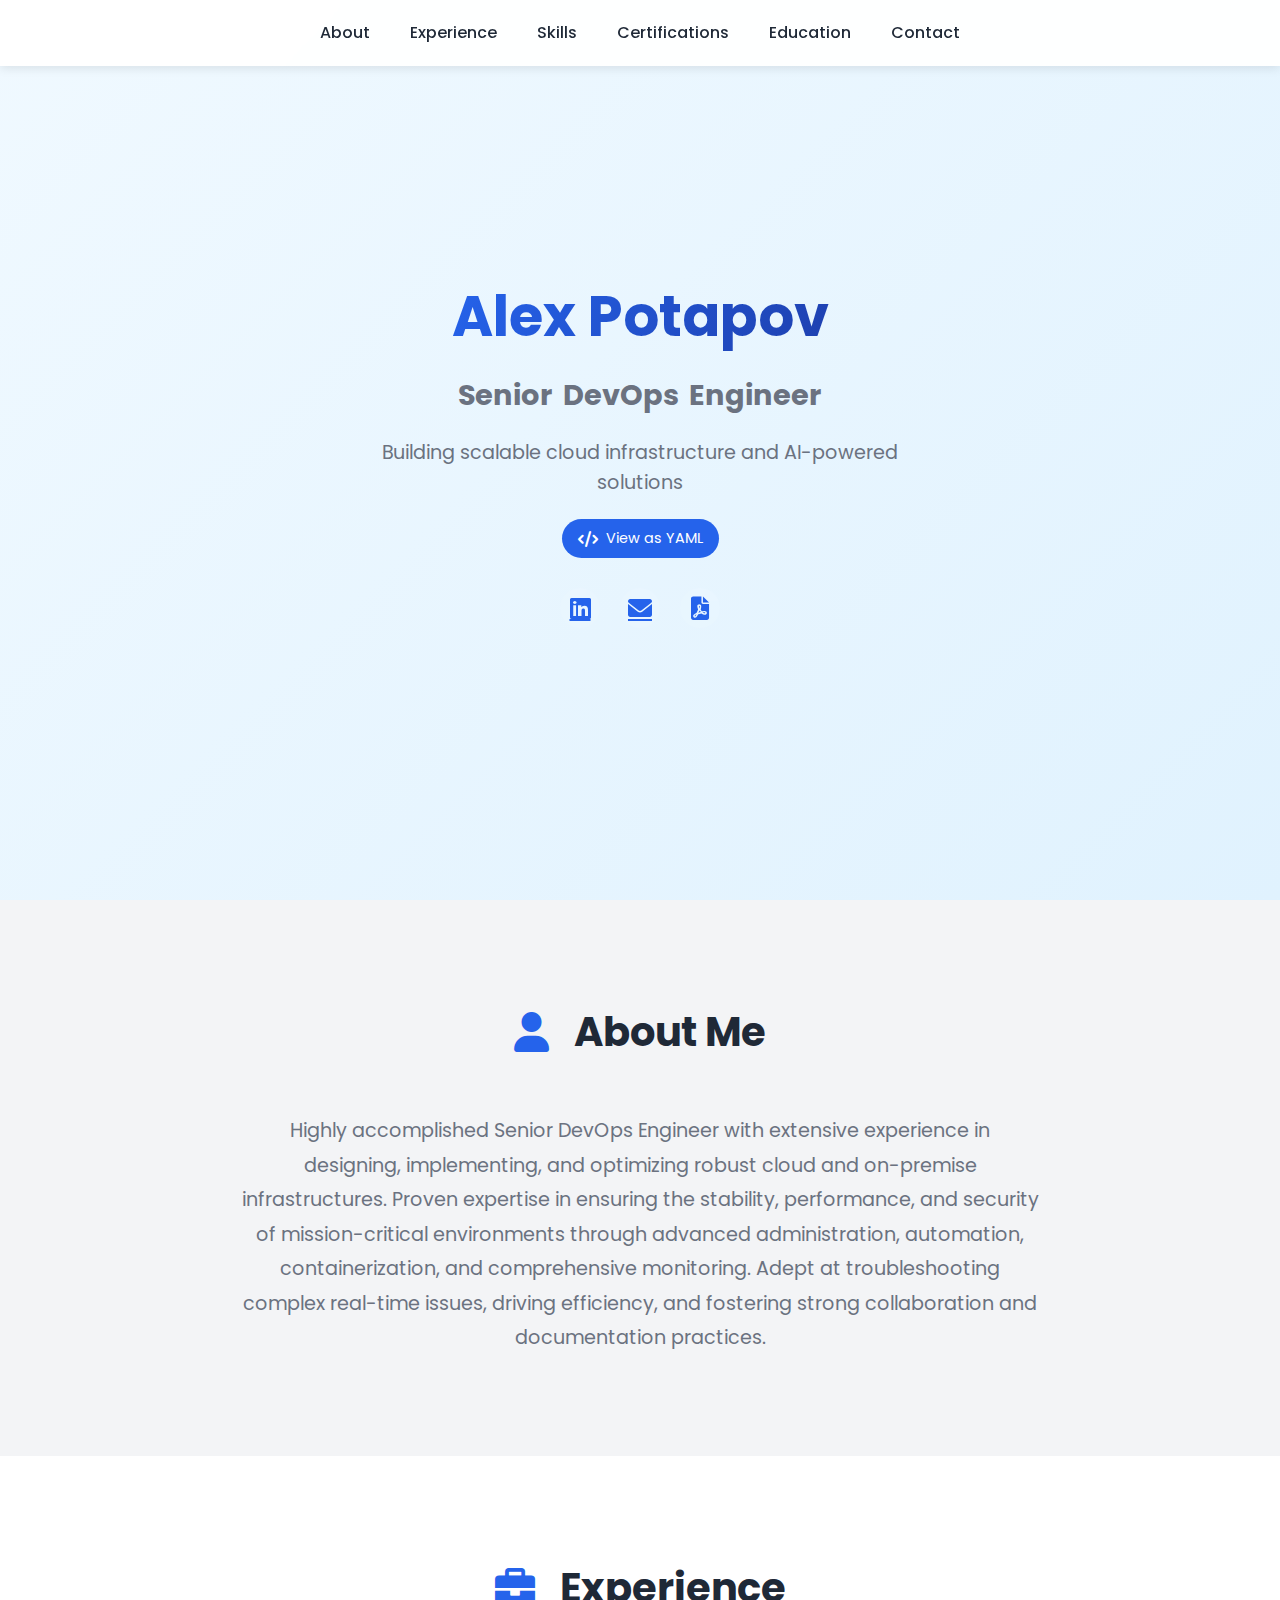
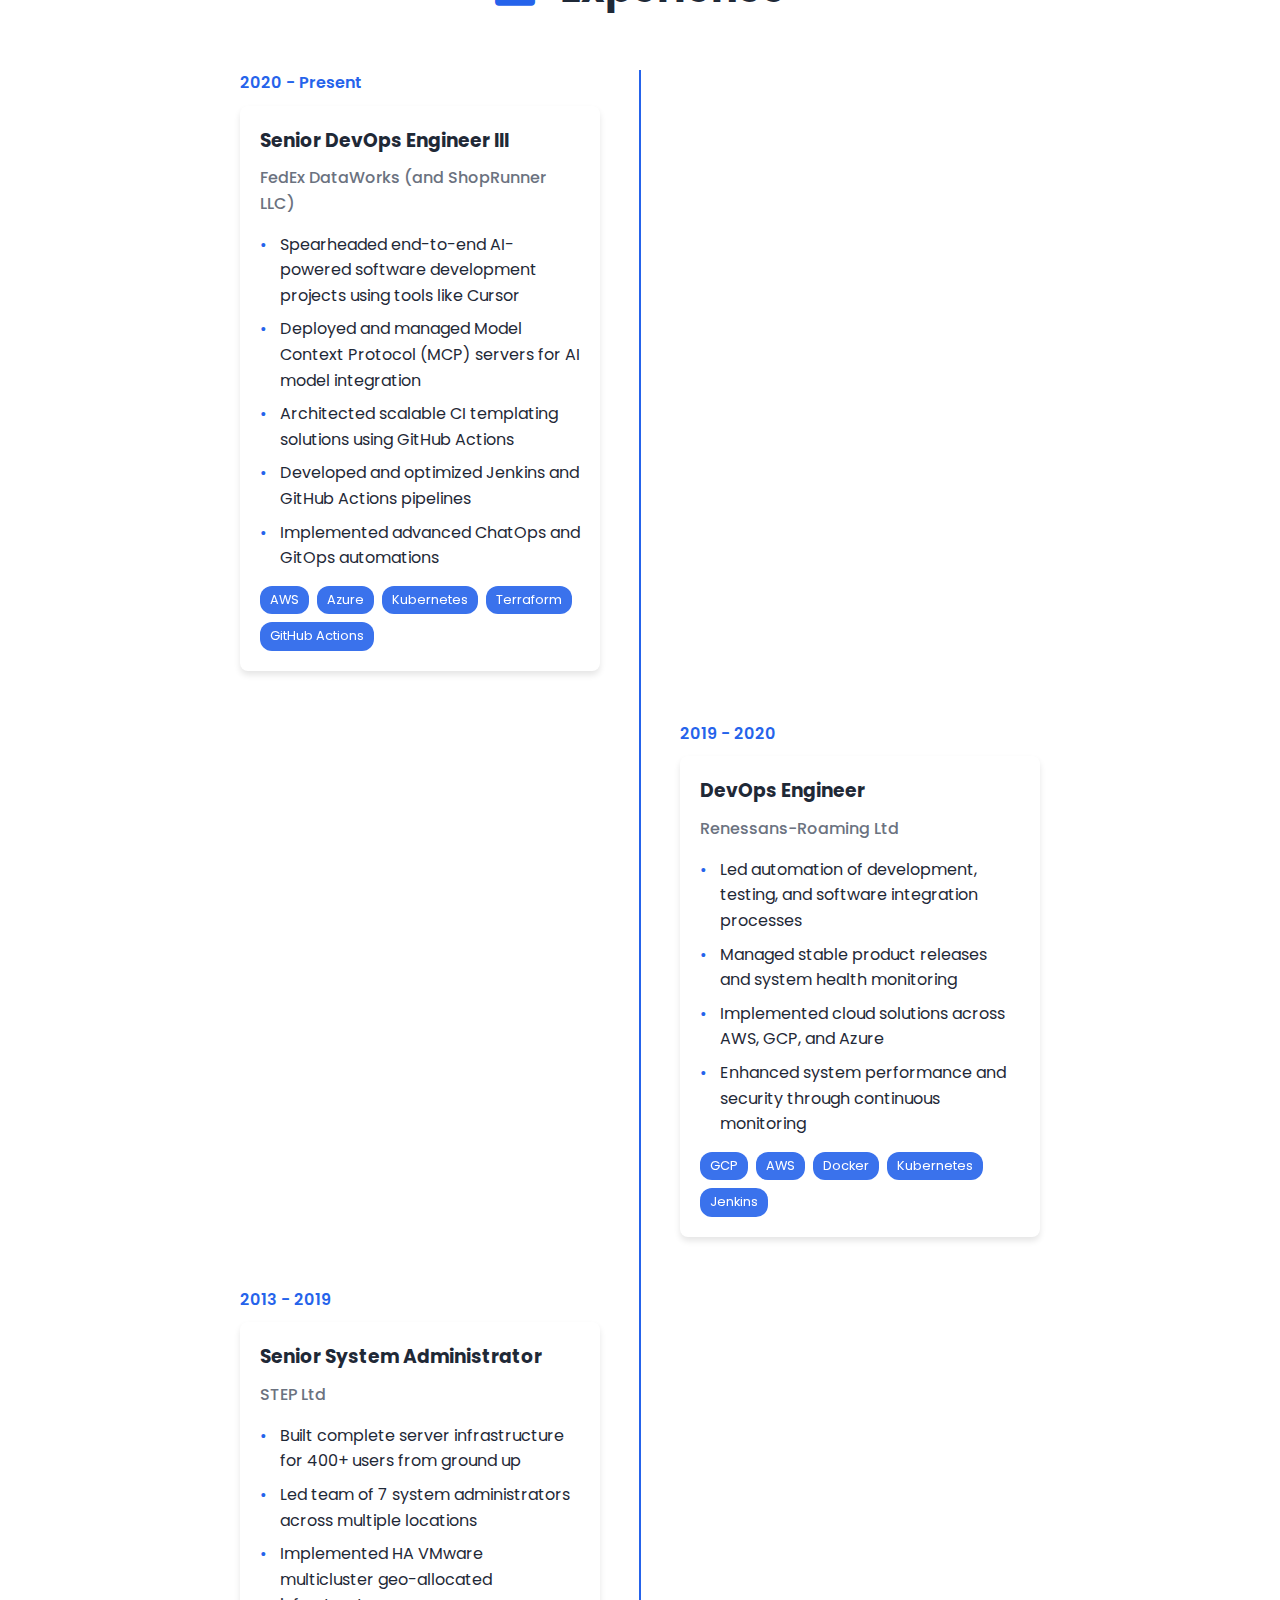
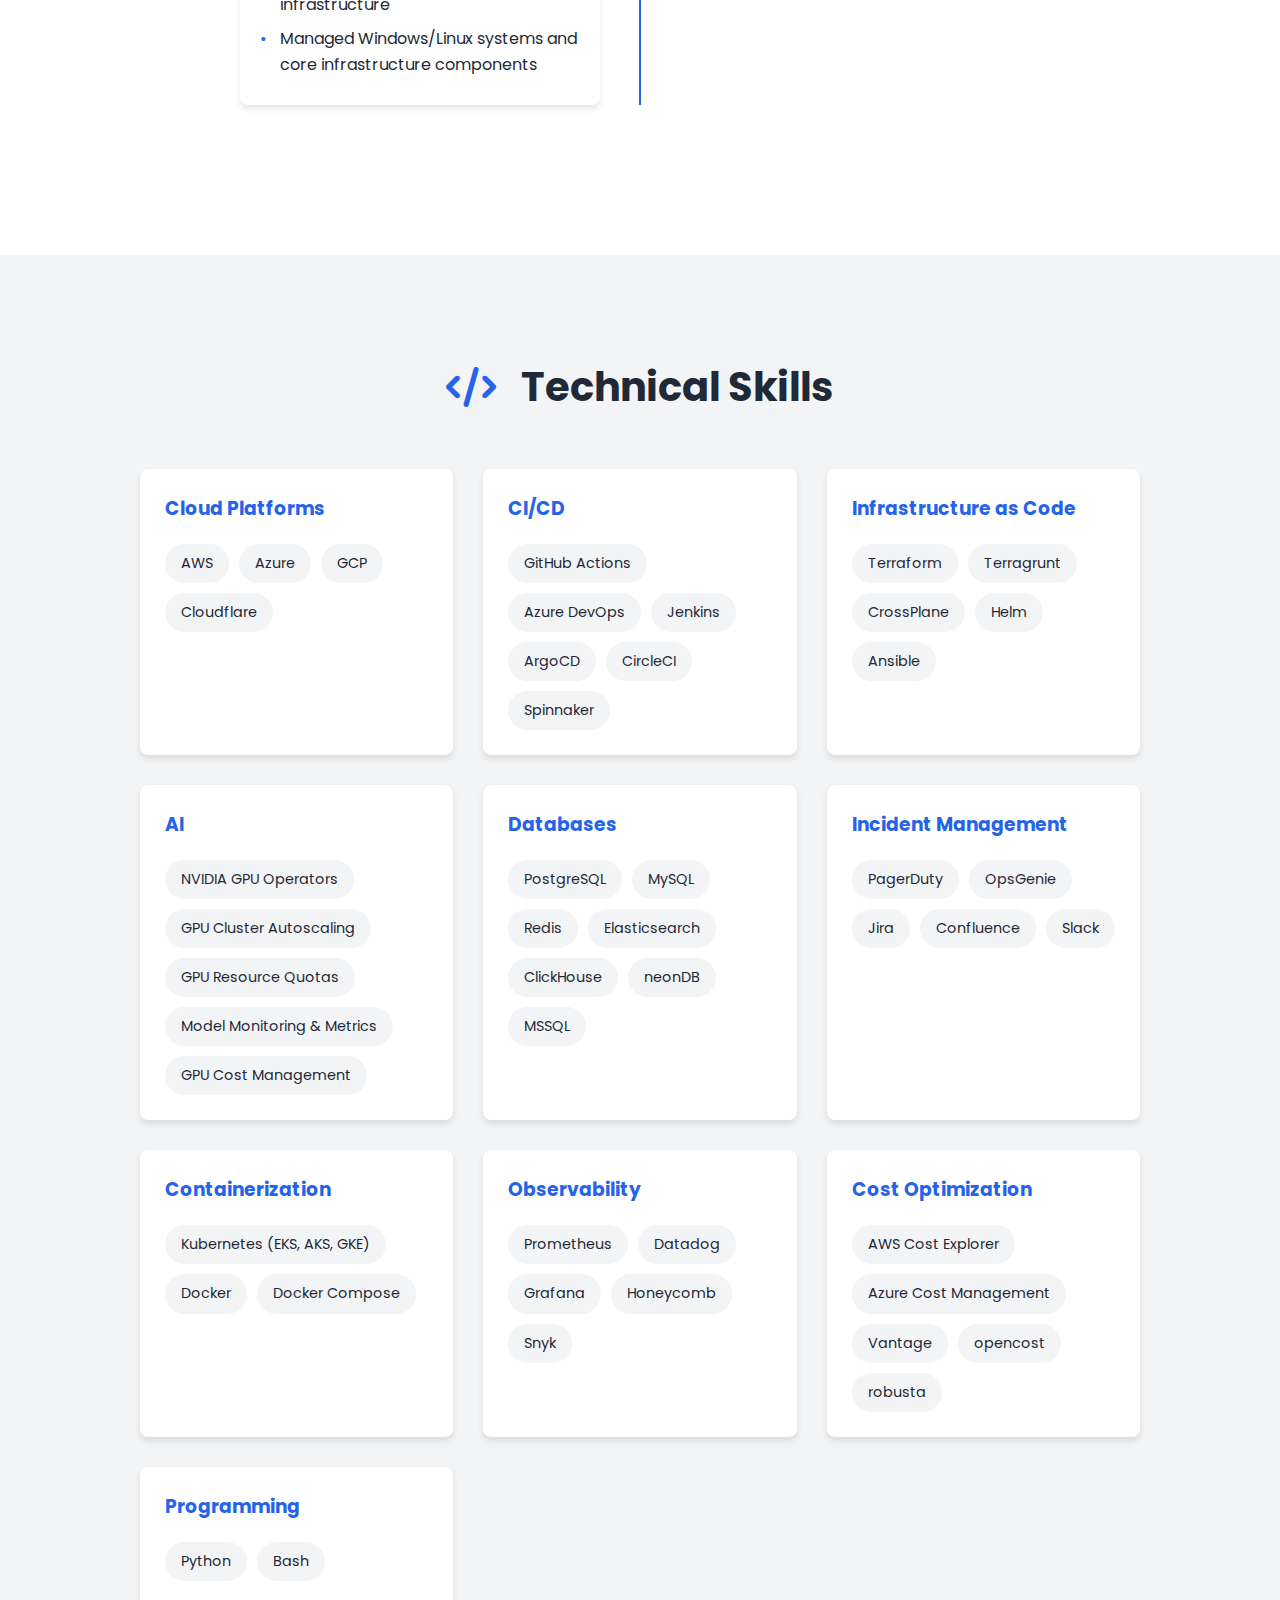
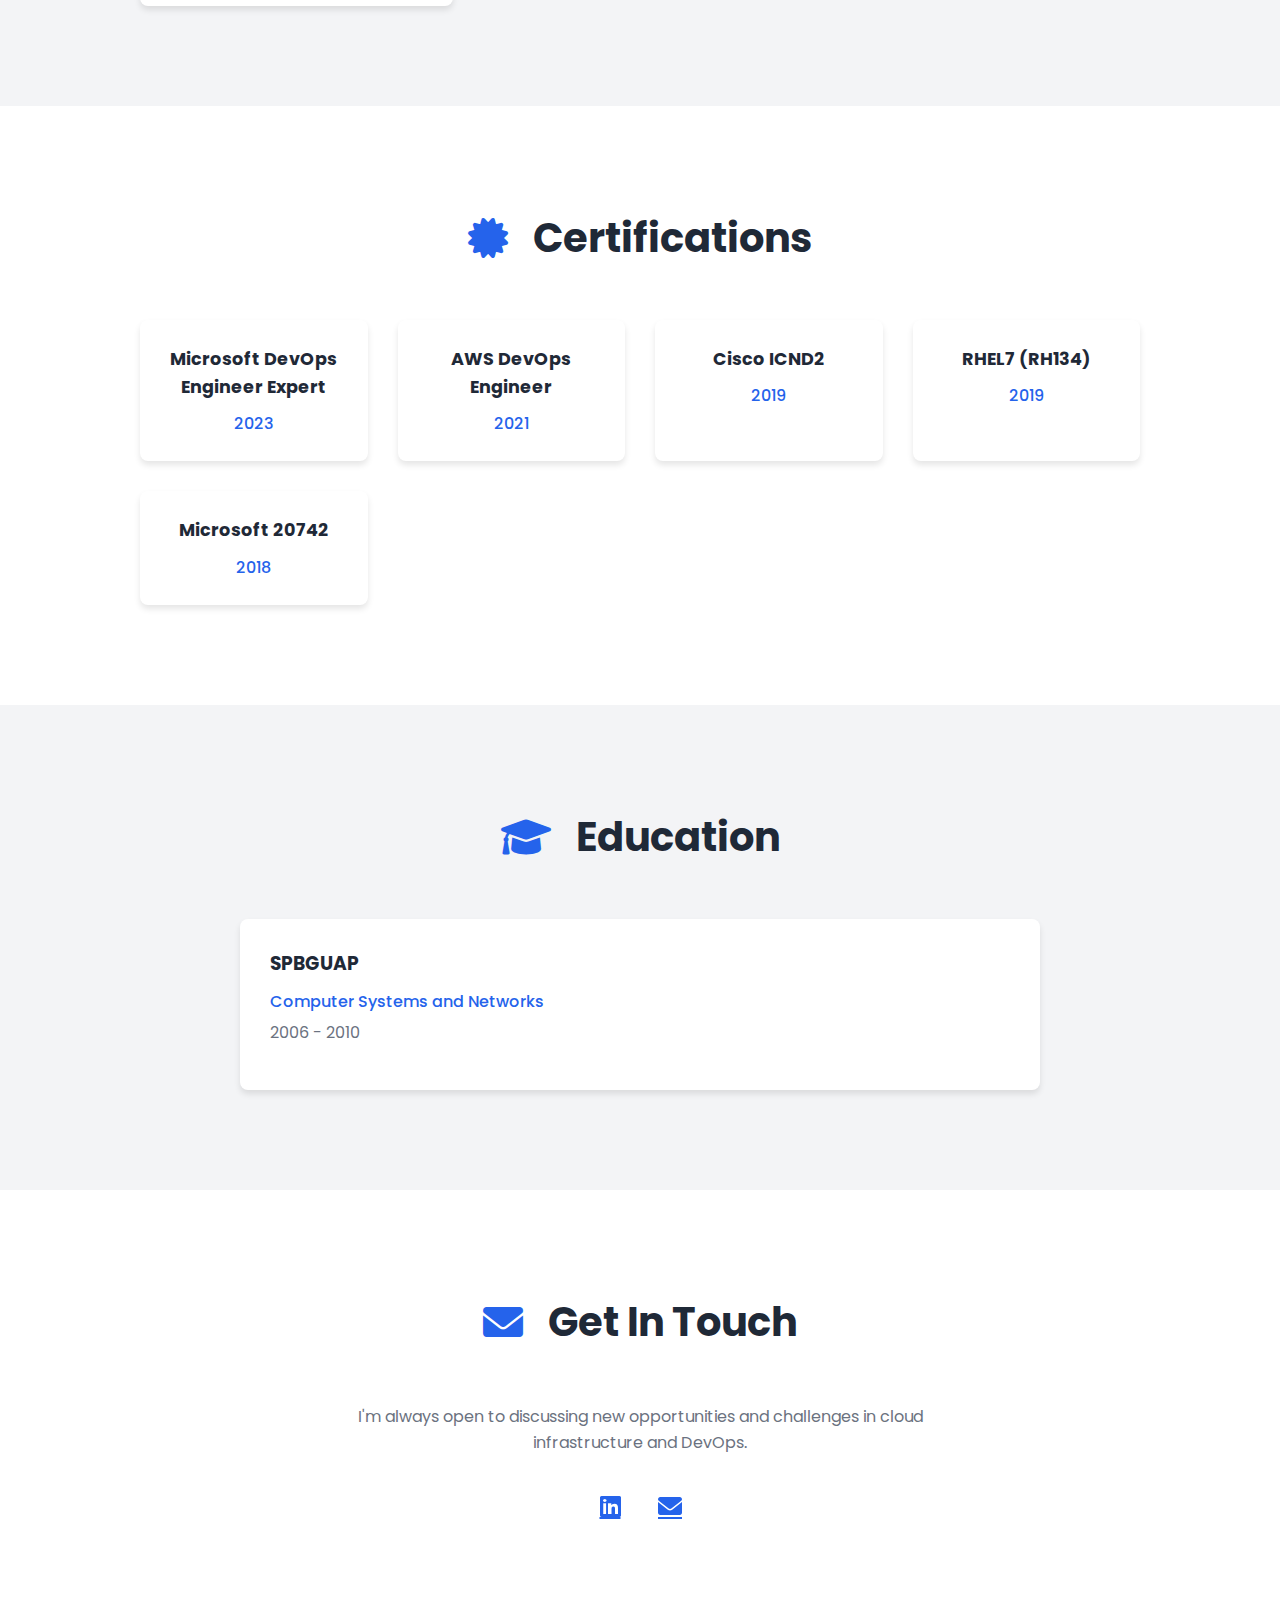
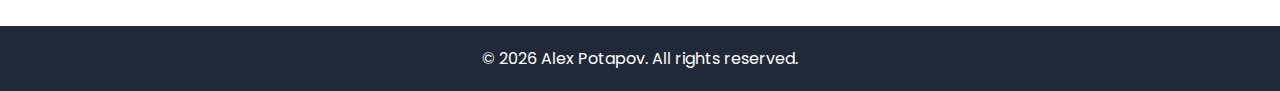
<file: index.html>
<!DOCTYPE html>
<html lang="en">
<head>
    <meta charset="UTF-8">
    <meta name="viewport" content="width=device-width, initial-scale=1.0">
    <title>Alex Potapov - Senior DevOps1 Engineer</title>
    <meta name="description" content="Alex Potapov - Senior DevOps Engineer with expertise in cloud infrastructure, DevOps, and AI-powered development">
    <link rel="stylesheet" href="css/style.css">
    <!-- Google Fonts -->
    <link href="https://fonts.googleapis.com/css2?family=Poppins:wght@300;400;500;600;700&display=swap" rel="stylesheet">
    <!-- Font Awesome -->
    <link rel="stylesheet" href="https://cdnjs.cloudflare.com/ajax/libs/font-awesome/6.0.0/css/all.min.css">
</head>
<body>
    <header>
        <nav>
            <ul>
                <li><a href="#about">About</a></li>
                <li><a href="#experience">Experience</a></li>
                <li><a href="#skills">Skills</a></li>
                <li><a href="#certifications">Certifications</a></li>
                <li><a href="#education">Education</a></li>
                <li><a href="#contact">Contact</a></li>
            </ul>
        </nav>
    </header>

    <main>
        <section id="hero" class="hero-section">
            <div class="container">
                <div class="profile-area">
                    <div class="profile-text">
                        <h1>Alex Potapov</h1>
                        <h2>Senior <span class="animated-text"></span> Engineer</h2>
                        <p class="tagline">Building scalable cloud infrastructure and AI-powered solutions</p>
                        <p class="yaml-link"><a href="resume-yaml.html" title="View YAML version"><i class="fas fa-code"></i> View as YAML</a></p>
                    </div>
                </div>
                <div class="social-links hero-social">
                    <a href="https://linkedin.com/in/alex-potapov" target="_blank" title="LinkedIn"><i class="fab fa-linkedin"></i></a>
                    <a href="mailto:alexpotapov87@gmail.com" title="Email"><i class="fas fa-envelope"></i></a>
                    <a href="assets/resume_potapov_a_2025.pdf" download title="Download PDF Resume"><i class="fas fa-file-pdf"></i></a>
                </div>
            </div>
        </section>

        <section id="about" class="section">
            <div class="container">
                <h2><i class="fas fa-user"></i> About Me</h2>
                <div class="about-content">
                    <p class="highlight-text">Highly accomplished Senior DevOps Engineer with extensive experience in designing, implementing, and optimizing robust cloud and on-premise infrastructures. Proven expertise in ensuring the stability, performance, and security of mission-critical environments through advanced administration, automation, containerization, and comprehensive monitoring. Adept at troubleshooting complex real-time issues, driving efficiency, and fostering strong collaboration and documentation practices.</p>
                </div>
            </div>
        </section>

        <section id="experience" class="section">
            <div class="container">
                <h2><i class="fas fa-briefcase"></i> Experience</h2>
                <div class="timeline">
                    <div class="timeline-item">
                        <div class="timeline-date">2020 - Present</div>
                        <div class="timeline-content">
                            <h3>Senior DevOps Engineer III</h3>
                            <h4>FedEx DataWorks (and ShopRunner LLC)</h4>
                            <ul class="experience-list">
                                <li>Spearheaded end-to-end AI-powered software development projects using tools like Cursor</li>
                                <li>Deployed and managed Model Context Protocol (MCP) servers for AI model integration</li>
                                <li>Architected scalable CI templating solutions using GitHub Actions</li>
                                <li>Developed and optimized Jenkins and GitHub Actions pipelines</li>
                                <li>Implemented advanced ChatOps and GitOps automations</li>
                            </ul>
                            <div class="tech-stack">
                                <span class="tech-tag">AWS</span>
                                <span class="tech-tag">Azure</span>
                                <span class="tech-tag">Kubernetes</span>
                                <span class="tech-tag">Terraform</span>
                                <span class="tech-tag">GitHub Actions</span>
                            </div>
                        </div>
                    </div>

                    <div class="timeline-item">
                        <div class="timeline-date">2019 - 2020</div>
                        <div class="timeline-content">
                            <h3>DevOps Engineer</h3>
                            <h4>Renessans-Roaming Ltd</h4>
                            <ul class="experience-list">
                                <li>Led automation of development, testing, and software integration processes</li>
                                <li>Managed stable product releases and system health monitoring</li>
                                <li>Implemented cloud solutions across AWS, GCP, and Azure</li>
                                <li>Enhanced system performance and security through continuous monitoring</li>
                            </ul>
                            <div class="tech-stack">
                                <span class="tech-tag">GCP</span>
                                <span class="tech-tag">AWS</span>
                                <span class="tech-tag">Docker</span>
                                <span class="tech-tag">Kubernetes</span>
                                <span class="tech-tag">Jenkins</span>
                            </div>
                        </div>
                    </div>

                    <div class="timeline-item">
                        <div class="timeline-date">2013 - 2019</div>
                        <div class="timeline-content">
                            <h3>Senior System Administrator</h3>
                            <h4>STEP Ltd</h4>
                            <ul class="experience-list">
                                <li>Built complete server infrastructure for 400+ users from ground up</li>
                                <li>Led team of 7 system administrators across multiple locations</li>
                                <li>Implemented HA VMware multicluster geo-allocated infrastructure</li>
                                <li>Managed Windows/Linux systems and core infrastructure components</li>
                            </ul>
                        </div>
                    </div>
                </div>
            </div>
        </section>

        <section id="skills" class="section">
            <div class="container">
                <h2><i class="fas fa-code"></i> Technical Skills</h2>
                <div class="skills-grid">
                    <div class="skill-category">
                        <h3>Cloud Platforms</h3>
                        <div class="skill-tags">
                            <span class="skill-tag">AWS</span>
                            <span class="skill-tag">Azure</span>
                            <span class="skill-tag">GCP</span>
                            <span class="skill-tag">Cloudflare</span>
                        </div>
                    </div>
                    <div class="skill-category">
                        <h3>CI/CD</h3>
                        <div class="skill-tags">
                            <span class="skill-tag">GitHub Actions</span>
                            <span class="skill-tag">Azure DevOps</span>
                            <span class="skill-tag">Jenkins</span>
                            <span class="skill-tag">ArgoCD</span>
                            <span class="skill-tag">CircleCI</span>
                            <span class="skill-tag">Spinnaker</span>
                        </div>
                    </div>
                    <div class="skill-category">
                        <h3>Infrastructure as Code</h3>
                        <div class="skill-tags">
                            <span class="skill-tag">Terraform</span>
                            <span class="skill-tag">Terragrunt</span>
                            <span class="skill-tag">CrossPlane</span>
                            <span class="skill-tag">Helm</span>
                            <span class="skill-tag">Ansible</span>
                        </div>
                    </div>
                    <div class="skill-category">
                        <h3>AI</h3>
                        <div class="skill-tags">
                            <span class="skill-tag">NVIDIA GPU Operators</span>
                            <span class="skill-tag">GPU Cluster Autoscaling</span>
                            <span class="skill-tag">GPU Resource Quotas</span>
                            <span class="skill-tag">Model Monitoring & Metrics</span>
                            <span class="skill-tag">GPU Cost Management</span>
                        </div>
                    </div>
                    <div class="skill-category">
                        <h3>Databases</h3>
                        <div class="skill-tags">
                            <span class="skill-tag">PostgreSQL</span>
                            <span class="skill-tag">MySQL</span>
                            <span class="skill-tag">Redis</span>
                            <span class="skill-tag">Elasticsearch</span>
                            <span class="skill-tag">ClickHouse</span>
                            <span class="skill-tag">neonDB</span>
                            <span class="skill-tag">MSSQL</span>
                        </div>
                    </div>
                    <div class="skill-category">
                        <h3>Incident Management</h3>
                        <div class="skill-tags">
                            <span class="skill-tag">PagerDuty</span>
                            <span class="skill-tag">OpsGenie</span>
                            <span class="skill-tag">Jira</span>
                            <span class="skill-tag">Confluence</span>
                            <span class="skill-tag">Slack</span>
                        </div>
                    </div>
                    <div class="skill-category">
                        <h3>Containerization</h3>
                        <div class="skill-tags">
                            <span class="skill-tag">Kubernetes (EKS, AKS, GKE)</span>
                            <span class="skill-tag">Docker</span>
                            <span class="skill-tag">Docker Compose</span>
                        </div>
                    </div>
                    <div class="skill-category">
                        <h3>Observability</h3>
                        <div class="skill-tags">
                            <span class="skill-tag">Prometheus</span>
                            <span class="skill-tag">Datadog</span>
                            <span class="skill-tag">Grafana</span>
                            <span class="skill-tag">Honeycomb</span>
                            <span class="skill-tag">Snyk</span>
                        </div>
                    </div>
                    <div class="skill-category">
                        <h3>Cost Optimization</h3>
                        <div class="skill-tags">
                            <span class="skill-tag">AWS Cost Explorer</span>
                            <span class="skill-tag">Azure Cost Management</span>
                            <span class="skill-tag">Vantage</span>
                            <span class="skill-tag">opencost</span>
                            <span class="skill-tag">robusta</span>
                        </div>
                    </div>
                    <div class="skill-category">
                        <h3>Programming</h3>
                        <div class="skill-tags">
                            <span class="skill-tag">Python</span>
                            <span class="skill-tag">Bash</span>
                        </div>
                    </div>
                </div>
            </div>
        </section>

        <section id="certifications" class="section">
            <div class="container">
                <h2><i class="fas fa-certificate"></i> Certifications</h2>
                <div class="certifications-grid">
                    <div class="cert-item">
                        <h3>Microsoft DevOps Engineer Expert</h3>
                        <p class="cert-year">2023</p>
                    </div>
                    <div class="cert-item">
                        <h3>AWS DevOps Engineer</h3>
                        <p class="cert-year">2021</p>
                    </div>
                    <div class="cert-item">
                        <h3>Cisco ICND2</h3>
                        <p class="cert-year">2019</p>
                    </div>
                    <div class="cert-item">
                        <h3>RHEL7 (RH134)</h3>
                        <p class="cert-year">2019</p>
                    </div>
                    <div class="cert-item">
                        <h3>Microsoft 20742</h3>
                        <p class="cert-year">2018</p>
                    </div>
                </div>
            </div>
        </section>

        <section id="education" class="section">
            <div class="container">
                <h2><i class="fas fa-graduation-cap"></i> Education</h2>
                <div class="education-card">
                    <h3>SPBGUAP</h3>
                    <p class="degree">Computer Systems and Networks</p>
                    <p class="year">2006 - 2010</p>
                </div>
            </div>
        </section>

        <section id="contact" class="section">
            <div class="container">
                <h2><i class="fas fa-envelope"></i> Get In Touch</h2>
                <div class="contact-content">
                    <p>I'm always open to discussing new opportunities and challenges in cloud infrastructure and DevOps.</p>
                    <div class="social-links">
                        <a href="https://linkedin.com/in/alex-potapov" target="_blank" title="LinkedIn"><i class="fab fa-linkedin"></i></a>
                        <a href="mailto:alexpotapov87@gmail.com" title="Email"><i class="fas fa-envelope"></i></a>
                    </div>
                </div>
            </div>
        </section>
    </main>

    <footer>
        <div class="container">
            <p>&copy; <script>document.write(new Date().getFullYear())</script> Alex Potapov. All rights reserved.</p>
        </div>
    </footer>
</body>
</html>
</file>
<file: css/style.css>
/* Reset and Base Styles */
* {
    margin: 0;
    padding: 0;
    box-sizing: border-box;
}

:root {
    --primary-color: #2563eb;
    --secondary-color: #1e40af;
    --text-color: #1f2937;
    --light-text: #6b7280;
    --background: #ffffff;
    --light-background: #f3f4f6;
    --border-radius: 8px;
    --transition: all 0.3s ease;
}

/* Title Container */
.title-container {
    display: flex;
    align-items: center;
    justify-content: center;
    gap: 0.35em;
    width: 100%;
    text-align: center;
}

/* Animated Text */
.animated-text {
    display: inline-block;
}

.animated-text::after {
    content: 'DevOps';
    animation: cycleText 9s infinite;
}

@keyframes cycleText {
    0%, 24% {
        content: 'DevOps';
    }
    25%, 49% {
        content: 'SRE';
    }
    50%, 74% {
        content: 'Platform';
    }
    75%, 100% {
        content: 'Cloud';
    }
}

/* Make the container adapt to the animated content */
h2 {
    display: inline-flex;
    align-items: center;
    gap: 0.25em;  /* Reduce gap between words */
    flex-wrap: nowrap;  /* Prevent wrapping */
    justify-content: center;  /* Center the content */
    width: 100%;  /* Take full width for centering */
}

@keyframes strike {
    0%, 31% {
        width: 0;
    }
    32%, 33% {
        width: 100%;
    }
    34%, 64% {
        width: 0;
    }
    65%, 66% {
        width: 100%;
    }
    67%, 97% {
        width: 0;
    }
    98%, 100% {
        width: 100%;
    }
}

@keyframes cycleText {
    0%, 33% {
        content: 'DevOps';
    }
    34%, 66% {
        content: 'SRE';
    }
    67%, 100% {
        content: 'Cloud';
    }
}

body {
    font-family: 'Poppins', sans-serif;
    line-height: 1.6;
    color: var(--text-color);
    background-color: var(--background);
}

.container {
    max-width: 1200px;
    margin: 0 auto;
    padding: 0 20px;
}

/* Navigation */
header {
    background-color: rgba(255, 255, 255, 0.95);
    backdrop-filter: blur(10px);
    box-shadow: 0 2px 10px rgba(0, 0, 0, 0.1);
    position: fixed;
    width: 100%;
    top: 0;
    z-index: 1000;
}

nav ul {
    display: flex;
    justify-content: center;
    list-style: none;
    padding: 20px 0;
}

nav ul li {
    margin: 0 20px;
}

nav ul li a {
    text-decoration: none;
    color: var(--text-color);
    font-weight: 500;
    transition: var(--transition);
    position: relative;
}

nav ul li a::after {
    content: '';
    position: absolute;
    width: 0;
    height: 2px;
    bottom: -5px;
    left: 0;
    background-color: var(--primary-color);
    transition: var(--transition);
}

nav ul li a:hover::after {
    width: 100%;
}

/* Mobile Navigation */
@media (max-width: 768px) {
    header {
        position: relative;
    }

    nav {
        overflow-x: auto;
        -webkit-overflow-scrolling: touch;
    }

    nav ul {
        padding: 15px 0;
        flex-wrap: nowrap;
        justify-content: flex-start;
        min-width: min-content;
        padding-left: 15px;
        padding-right: 15px;
    }

    nav ul li {
        margin: 0 10px;
        white-space: nowrap;
    }

    nav ul li:first-child {
        margin-left: 0;
    }

    nav ul li:last-child {
        margin-right: 0;
    }

    /* Adjust section padding to account for relative header */
    .section {
        padding: 60px 0;
    }

    .hero-section {
        min-height: calc(100vh - 60px);
        padding-top: 40px;
    }

    /* Hide scrollbar but keep functionality */
    nav::-webkit-scrollbar {
        display: none;
    }
    
    nav {
        -ms-overflow-style: none;
        scrollbar-width: none;
    }
}

/* Hero Section */
.hero-section {
    min-height: 100vh;
    display: flex;
    align-items: center;
    justify-content: center;
    text-align: center;
    background: linear-gradient(135deg, #f0f9ff 0%, #e0f2fe 100%);
    padding: 100px 0;
}

.profile-area {
    margin-bottom: 30px;
    width: 100%;
}

.profile-text {
    display: flex;
    flex-direction: column;
    align-items: center;
}

.profile-text h1 {
    font-size: 3.5rem;
    font-weight: 700;
    margin-bottom: 10px;
    background: linear-gradient(120deg, var(--primary-color), var(--secondary-color));
    -webkit-background-clip: text;
    -webkit-text-fill-color: transparent;
}

/* Profile Text Styles */
.profile-text h2 {
    font-size: 1.8rem;
    color: var(--light-text);
    margin-bottom: 20px;
    text-align: center;
    display: flex;
    align-items: center;
    justify-content: center;
    gap: 0.35em;
}

.profile-text h2 span {
    display: inline-block;
}

.tagline {
    font-size: 1.2rem;
    color: var(--light-text);
    max-width: 600px;
    margin: 0 auto;
}

/* Sections */
.section {
    padding: 100px 0;
    background-color: var(--background);
}

.section:nth-child(even) {
    background-color: var(--light-background);
}

.section h2 {
    text-align: center;
    font-size: 2.5rem;
    margin-bottom: 50px;
    color: var(--text-color);
}

.section h2 i {
    margin-right: 15px;
    color: var(--primary-color);
}

/* About Section */
.about-content {
    max-width: 800px;
    margin: 0 auto;
    text-align: center;
}

.highlight-text {
    font-size: 1.2rem;
    line-height: 1.8;
    color: var(--light-text);
}

/* Experience Timeline */
.timeline {
    position: relative;
    max-width: 800px;
    margin: 0 auto;
}

.timeline::before {
    content: '';
    position: absolute;
    left: 50%;
    transform: translateX(-50%);
    width: 2px;
    height: 100%;
    background-color: var(--primary-color);
}

.timeline-item {
    margin-bottom: 50px;
    position: relative;
    width: 50%;
    padding-right: 40px;
}

.timeline-item:nth-child(even) {
    margin-left: auto;
    padding-right: 0;
    padding-left: 40px;
}

.timeline-date {
    font-weight: 600;
    color: var(--primary-color);
    margin-bottom: 10px;
}

.timeline-content {
    background: var(--background);
    padding: 20px;
    border-radius: var(--border-radius);
    box-shadow: 0 4px 6px rgba(0, 0, 0, 0.1);
}

.timeline-content h3 {
    color: var(--text-color);
    margin-bottom: 10px;
}

.timeline-content h4 {
    color: var(--light-text);
    font-weight: 500;
    margin-bottom: 15px;
}

.experience-list {
    list-style-type: none;
}

.experience-list li {
    margin-bottom: 8px;
    padding-left: 20px;
    position: relative;
}

.experience-list li::before {
    content: '•';
    color: var(--primary-color);
    position: absolute;
    left: 0;
}

/* Skills Grid */
.skills-grid {
    display: grid;
    grid-template-columns: repeat(auto-fit, minmax(250px, 1fr));
    gap: 30px;
    max-width: 1000px;
    margin: 0 auto;
}

.skill-category {
    background: var(--background);
    padding: 25px;
    border-radius: var(--border-radius);
    box-shadow: 0 4px 6px rgba(0, 0, 0, 0.1);
}

.skill-category h3 {
    margin-bottom: 20px;
    color: var(--primary-color);
}

.skill-tags {
    display: flex;
    flex-wrap: wrap;
    gap: 10px;
}

.skill-tag {
    background: var(--light-background);
    color: var(--text-color);
    padding: 8px 16px;
    border-radius: 20px;
    font-size: 0.9rem;
    transition: var(--transition);
}

.skill-tag:hover {
    background: var(--primary-color);
    color: white;
    transform: translateY(-2px);
}

/* Projects Grid */
.projects-grid {
    display: grid;
    grid-template-columns: repeat(auto-fit, minmax(300px, 1fr));
    gap: 30px;
    max-width: 1000px;
    margin: 0 auto;
}

.project-card {
    background: var(--background);
    padding: 25px;
    border-radius: var(--border-radius);
    box-shadow: 0 4px 6px rgba(0, 0, 0, 0.1);
    transition: var(--transition);
}

.project-card:hover {
    transform: translateY(-5px);
    box-shadow: 0 8px 12px rgba(0, 0, 0, 0.1);
}

.project-card h3 {
    margin-bottom: 15px;
    color: var(--text-color);
}

.project-tags {
    display: flex;
    flex-wrap: wrap;
    gap: 8px;
    margin: 15px 0;
}

.project-tag {
    background: var(--light-background);
    color: var(--primary-color);
    padding: 5px 10px;
    border-radius: 15px;
    font-size: 0.8rem;
}

.project-links {
    display: flex;
    gap: 15px;
    margin-top: 20px;
}

.project-links a {
    color: var(--text-color);
    text-decoration: none;
    transition: var(--transition);
}

.project-links a:hover {
    color: var(--primary-color);
}

/* Education Card */
.education-card {
    background: var(--background);
    padding: 30px;
    border-radius: var(--border-radius);
    box-shadow: 0 4px 6px rgba(0, 0, 0, 0.1);
    max-width: 800px;
    margin: 0 auto;
}

.education-card h3 {
    color: var(--text-color);
    margin-bottom: 10px;
}

.degree {
    color: var(--primary-color);
    font-weight: 500;
    margin-bottom: 5px;
}

.year {
    color: var(--light-text);
    margin-bottom: 15px;
}

/* Contact Section */
.contact-content {
    text-align: center;
    max-width: 600px;
    margin: 0 auto;
}

.contact-content p {
    margin-bottom: 30px;
    color: var(--light-text);
}

.social-links {
    display: flex;
    justify-content: center;
    gap: 20px;
    margin-top: 20px;
}

.social-links a {
    color: var(--primary-color);
    font-size: 1.5rem;
    transition: var(--transition);
    display: flex;
    align-items: center;
    justify-content: center;
    width: 40px;
    height: 40px;
    border-radius: 50%;
    background-color: rgba(255, 255, 255, 0.1);
    backdrop-filter: blur(5px);
}

.social-links a:hover {
    color: var(--secondary-color);
    transform: translateY(-2px);
    background-color: rgba(255, 255, 255, 0.2);
}

/* Footer */
footer {
    background-color: var(--text-color);
    color: white;
    text-align: center;
    padding: 20px 0;
}

/* Tech Stack Tags */
.tech-stack {
    display: flex;
    flex-wrap: wrap;
    gap: 8px;
    margin-top: 15px;
}

.tech-tag {
    background: var(--primary-color);
    color: white;
    padding: 4px 10px;
    border-radius: 12px;
    font-size: 0.8rem;
    opacity: 0.9;
}

/* Certifications Grid */
.certifications-grid {
    display: grid;
    grid-template-columns: repeat(auto-fit, minmax(200px, 1fr));
    gap: 30px;
    max-width: 1000px;
    margin: 0 auto;
}

.cert-item {
    background: var(--background);
    padding: 25px;
    border-radius: var(--border-radius);
    box-shadow: 0 4px 6px rgba(0, 0, 0, 0.1);
    text-align: center;
    transition: var(--transition);
}

.cert-item:hover {
    transform: translateY(-5px);
    box-shadow: 0 8px 12px rgba(0, 0, 0, 0.1);
}

.cert-item h3 {
    color: var(--text-color);
    margin-bottom: 10px;
    font-size: 1.1rem;
}

.cert-year {
    color: var(--primary-color);
    font-weight: 500;
}

.format-links {
    margin-top: 20px;
    display: flex;
    gap: 15px;
    justify-content: center;
}

.format-links a {
    display: inline-flex;
    align-items: center;
    gap: 8px;
    text-decoration: none;
    padding: 8px 16px;
    border-radius: 20px;
    font-size: 0.9rem;
    transition: var(--transition);
}

.yaml-link {
    margin-top: 20px;
}

.yaml-link a {
    display: inline-flex;
    align-items: center;
    gap: 8px;
    background-color: var(--primary-color);
    color: white;
    text-decoration: none;
    padding: 8px 16px;
    border-radius: 20px;
    font-size: 0.9rem;
    transition: var(--transition);
}

.yaml-link a:hover {
    background-color: var(--secondary-color);
    transform: translateY(-2px);
}

.pdf-link {
    background-color: #dc2626;
    color: white;
}

.pdf-link:hover {
    background-color: #b91c1c;
    transform: translateY(-2px);
}

.yaml-link i {
    font-size: 1rem;
}

/* Responsive Design */
@media (max-width: 768px) {
    nav ul {
        flex-direction: column;
        align-items: center;
    }

    nav ul li {
        margin: 10px 0;
    }

    .profile-text h1 {
        font-size: 2.5rem;
    }

    .profile-text h2 {
        font-size: 1.3rem;
    }

    .section h2 {
        font-size: 2rem;
    }

    .timeline::before {
        left: 0;
    }

    .timeline-item {
        width: 100%;
        padding-left: 30px;
        padding-right: 0;
    }

    .timeline-item:nth-child(even) {
        padding-left: 30px;
    }

    .certifications-grid {
        grid-template-columns: 1fr;
        gap: 20px;
    }
}

/* Animations */
@keyframes fadeInUp {
    from {
        opacity: 0;
        transform: translateY(20px);
    }
    to {
        opacity: 1;
        transform: translateY(0);
    }
}

.section {
    animation: fadeInUp 0.8s ease-out;
}
</file>
